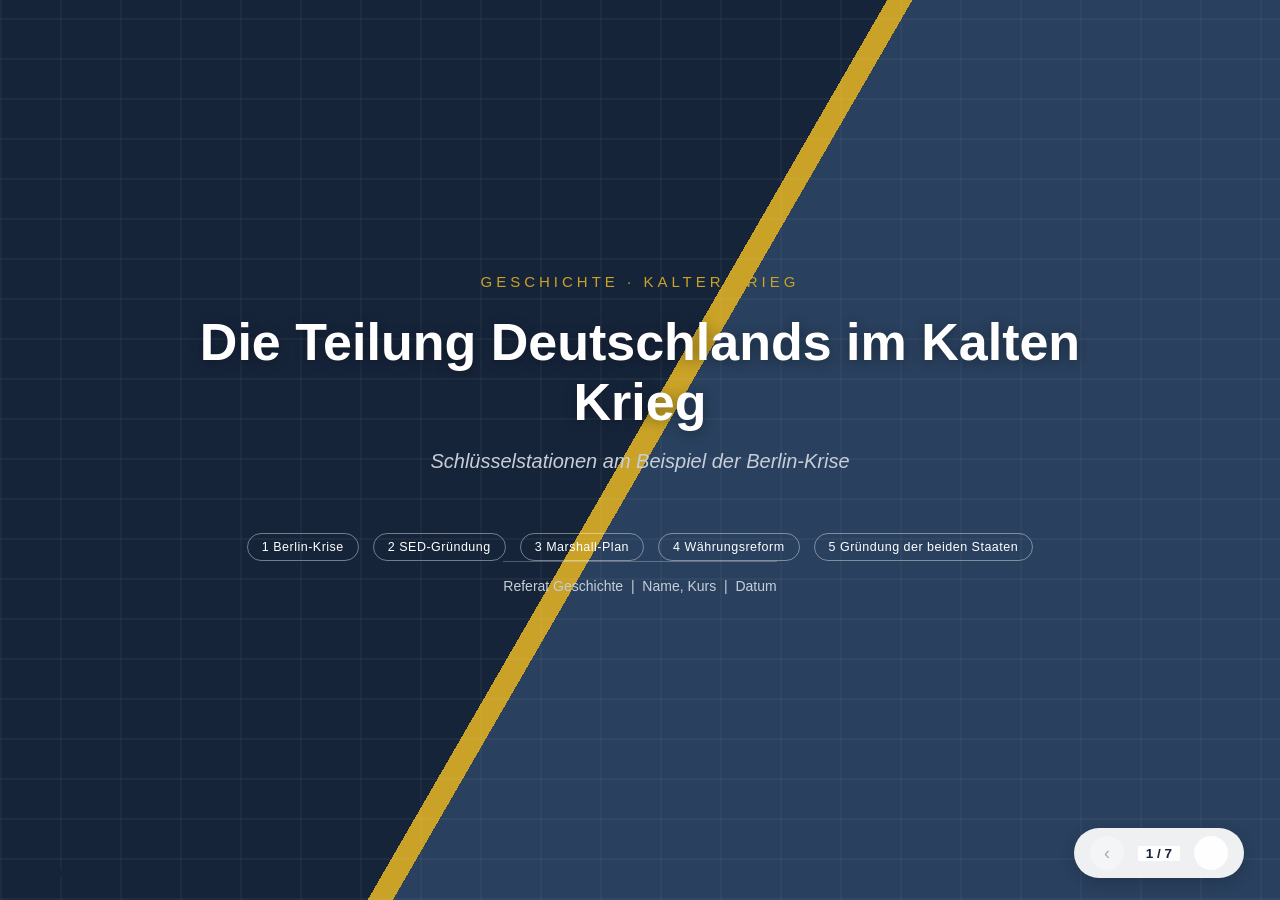
<file: berlin-krise-praesentation.html>
<!DOCTYPE html>
<html lang="de">
<head>
<meta charset="UTF-8">
<meta name="viewport" content="width=device-width, initial-scale=1.0">
<title>Die Teilung Deutschlands im Kalten Krieg</title>
<style>
  :root {
    --navy: #16243a;
    --navy-dark: #0d1626;
    --navy-light: #29405e;
    --grey: #eef1f5;
    --grey-mid: #c7ced9;
    --white: #ffffff;
    --gold: #c9a227;
    --red: #8c2f2f;
    --text-dark: #1c2733;
  }

  * { box-sizing: border-box; }

  html, body {
    margin: 0;
    padding: 0;
    height: 100%;
    font-family: "Segoe UI", "Helvetica Neue", Arial, sans-serif;
    background: var(--navy-dark);
    color: var(--text-dark);
  }

  .slide {
    position: fixed;
    inset: 0;
    display: none;
    flex-direction: column;
    background: var(--grey);
  }

  /* Folie 1 ist die Standardansicht, solange kein anderer Anker (#slide-N) aktiv ist */
  .slide:first-of-type { display: flex; }
  .slide:target { display: flex; }
  .slide:target ~ .slide:first-of-type { display: none; }

  .slide-inner {
    flex: 1;
    display: flex;
    flex-direction: column;
    padding: 56px 80px 90px;
    overflow-y: auto;
  }

  /* ---------- Kicker / header ---------- */
  .kicker {
    font-size: 14px;
    letter-spacing: 3px;
    font-weight: 700;
    color: var(--gold);
    text-transform: uppercase;
    margin-bottom: 10px;
  }

  h1.slide-title {
    font-size: 36px;
    color: var(--navy);
    margin: 0 0 6px 0;
    font-weight: 700;
    border-left: 6px solid var(--gold);
    padding-left: 18px;
  }

  .subtitle {
    font-size: 17px;
    color: var(--navy-light);
    margin: 4px 0 28px 24px;
    font-style: italic;
  }

  .overview {
    font-size: 16.5px;
    line-height: 1.6;
    color: var(--text-dark);
    max-width: 980px;
    margin: 0 0 28px 0;
    background: var(--white);
    border-left: 4px solid var(--navy);
    padding: 18px 24px;
    border-radius: 4px;
    box-shadow: 0 2px 8px rgba(0,0,0,0.06);
  }

  /* ---------- Card grid ---------- */
  .card-grid {
    display: grid;
    grid-template-columns: repeat(2, 1fr);
    gap: 18px;
    flex: 1;
  }

  .card {
    background: var(--white);
    border-radius: 6px;
    padding: 18px 22px;
    box-shadow: 0 2px 10px rgba(0,0,0,0.08);
    border-top: 4px solid var(--navy);
  }

  .card h3 {
    margin: 0 0 10px 0;
    font-size: 18px;
    color: var(--navy);
    display: flex;
    align-items: center;
    gap: 8px;
  }

  .card h3::before {
    content: "";
    width: 8px;
    height: 8px;
    background: var(--gold);
    border-radius: 50%;
    flex-shrink: 0;
  }

  .card ul {
    margin: 0;
    padding-left: 18px;
    font-size: 14.5px;
    line-height: 1.55;
    color: var(--text-dark);
  }

  .card li { margin-bottom: 6px; }

  /* ---------- Title slide ---------- */
  #slide-1 .slide-inner {
    justify-content: center;
    align-items: center;
    text-align: center;
    position: relative;
    background: linear-gradient(120deg, var(--navy) 0%, var(--navy) 49.3%, var(--gold) 49.3%, var(--gold) 50.7%, var(--navy-light) 50.7%, var(--navy-light) 100%);
    color: var(--white);
    overflow: hidden;
  }

  #slide-1 .wall-deco {
    position: absolute;
    inset: 0;
    background-image:
      repeating-linear-gradient(0deg, rgba(255,255,255,0.04) 0px, rgba(255,255,255,0.04) 2px, transparent 2px, transparent 40px),
      repeating-linear-gradient(90deg, rgba(255,255,255,0.03) 0px, rgba(255,255,255,0.03) 2px, transparent 2px, transparent 60px);
    pointer-events: none;
  }

  #slide-1 .eyebrow {
    font-size: 15px;
    letter-spacing: 4px;
    text-transform: uppercase;
    color: var(--gold);
    margin-bottom: 22px;
    z-index: 1;
  }

  #slide-1 h1 {
    font-size: 52px;
    margin: 0 0 18px 0;
    font-weight: 800;
    max-width: 900px;
    z-index: 1;
    text-shadow: 0 2px 12px rgba(0,0,0,0.35);
  }

  #slide-1 .deck-subtitle {
    font-size: 20px;
    color: var(--grey-mid);
    margin-bottom: 50px;
    font-style: italic;
    z-index: 1;
  }

  #slide-1 .meta {
    font-size: 14px;
    color: var(--grey-mid);
    border-top: 1px solid rgba(255,255,255,0.25);
    padding-top: 16px;
    z-index: 1;
  }

  #slide-1 .stations-preview {
    display: flex;
    gap: 14px;
    margin-top: 10px;
    z-index: 1;
    flex-wrap: wrap;
    justify-content: center;
  }

  #slide-1 .stations-preview span {
    border: 1px solid rgba(255,255,255,0.4);
    padding: 6px 14px;
    border-radius: 20px;
    font-size: 12.5px;
    letter-spacing: 0.5px;
  }

  #slide-1 .controls .nav-btn,
  #slide-1 .controls .counter {
    background: rgba(255,255,255,0.95);
  }

  /* ---------- Sources slide ---------- */
  #slide-7 .source-list {
    list-style: none;
    margin: 0;
    padding: 0;
    max-width: 880px;
  }

  #slide-7 .source-list li {
    background: var(--white);
    border-left: 4px solid var(--navy);
    padding: 14px 20px;
    margin-bottom: 14px;
    border-radius: 4px;
    box-shadow: 0 2px 8px rgba(0,0,0,0.06);
    font-size: 15px;
    line-height: 1.5;
  }

  #slide-7 .source-list li strong {
    color: var(--navy);
  }

  /* ---------- Station number badge ---------- */
  .station-badge {
    position: absolute;
    top: 40px;
    right: 60px;
    font-size: 110px;
    font-weight: 800;
    color: var(--navy);
    opacity: 0.07;
    line-height: 1;
    user-select: none;
  }

  /* ---------- Navigation (reine HTML/CSS-Links, funktioniert ohne JavaScript) ---------- */
  .controls {
    position: fixed;
    bottom: 22px;
    right: 36px;
    display: flex;
    align-items: center;
    gap: 14px;
    background: rgba(255,255,255,0.92);
    padding: 8px 16px;
    border-radius: 30px;
    box-shadow: 0 4px 14px rgba(0,0,0,0.18);
    z-index: 50;
  }

  .controls .nav-btn {
    width: 34px;
    height: 34px;
    border-radius: 50%;
    border: none;
    background: var(--navy);
    color: var(--white);
    font-size: 18px;
    cursor: pointer;
    display: flex;
    align-items: center;
    justify-content: center;
    text-decoration: none;
  }

  .controls .nav-btn.disabled {
    opacity: 0.35;
    cursor: default;
    background: var(--grey-mid);
    color: var(--navy);
  }

  .controls .counter {
    font-size: 13.5px;
    color: var(--navy);
    font-weight: 600;
    min-width: 42px;
    text-align: center;
  }

  .dots {
    position: fixed;
    bottom: 22px;
    left: 36px;
    display: flex;
    gap: 8px;
    z-index: 50;
  }

  .dots .dot {
    width: 10px;
    height: 10px;
    border-radius: 50%;
    background: rgba(22,36,58,0.25);
    display: inline-block;
  }

  .dots .dot.active {
    background: var(--navy);
    width: 26px;
    border-radius: 6px;
  }

  @media (max-width: 900px) {
    .card-grid { grid-template-columns: 1fr; }
    .slide-inner { padding: 36px 28px 90px; }
    #slide-1 h1 { font-size: 34px; }
  }
</style>
</head>
<body>

  <section class="slide title-slide" id="slide-1">
    <div class="slide-inner">
      <div class="wall-deco"></div>
      <div class="eyebrow">Geschichte &middot; Kalter Krieg</div>
      <h1>Die Teilung Deutschlands im Kalten Krieg</h1>
      <div class="deck-subtitle">Schl&uuml;sselstationen am Beispiel der Berlin-Krise</div>
      <div class="stations-preview">
        <span>1 Berlin-Krise</span>
        <span>2 SED-Gr&uuml;ndung</span>
        <span>3 Marshall-Plan</span>
        <span>4 W&auml;hrungsreform</span>
        <span>5 Gr&uuml;ndung der beiden Staaten</span>
      </div>
      <div class="meta">Referat Geschichte &nbsp;|&nbsp; Name, Kurs &nbsp;|&nbsp; Datum</div>
    </div>
      <div class="dots">
        <a href="#slide-1" class="dot active" aria-label="Folie 1"></a>
        <a href="#slide-2" class="dot" aria-label="Folie 2"></a>
        <a href="#slide-3" class="dot" aria-label="Folie 3"></a>
        <a href="#slide-4" class="dot" aria-label="Folie 4"></a>
        <a href="#slide-5" class="dot" aria-label="Folie 5"></a>
        <a href="#slide-6" class="dot" aria-label="Folie 6"></a>
        <a href="#slide-7" class="dot" aria-label="Folie 7"></a>
      </div>
      <div class="controls">
        <span class="nav-btn disabled" aria-hidden="true">&lsaquo;</span>
        <span class="counter">1 / 7</span>
        <a href="#slide-2" class="nav-btn" aria-label="N&auml;chste Folie">&rsaquo;</a>
      </div>
  </section>

  <section class="slide" id="slide-2">
    <div class="slide-inner">
      <div class="station-badge">01</div>
      <div class="kicker">1. Schl&uuml;sselstation</div>
      <h1 class="slide-title">Die Berlin-Krise</h1>
      <p class="subtitle">Was war die Berlin-Krise?</p>
      <p class="overview">
        Die Berlin-Krise war einer der gr&ouml;&szlig;ten Konflikte im Kalten Krieg. Im Juni 1948 hat die
        Sowjetunion einfach alle Land- und Wasserwege nach West-Berlin abgeriegelt, damit die Westm&auml;chte
        die Stadt aufgeben. Die USA und Gro&szlig;britannien haben aber nicht aufgegeben, sondern West-Berlin
        elf Monate lang aus der Luft versorgt. Daran hat man richtig gesehen, wie tief Ost und West schon
        gespalten waren &ndash; die Berlin-Krise gilt deshalb als der erste gro&szlig;e Machtkampf im Kalten Krieg.
      </p>
      <div class="card-grid">
        <div class="card">
          <h3>Ursache</h3>
          <ul>
            <li>Berlin lag mitten in der sowjetischen Zone, die Westm&auml;chte kamen nur &uuml;ber bestimmte Korridore in die Stadt</li>
            <li>Als der Westen die Westmark eingef&uuml;hrt hat, war das f&uuml;r die Sowjetunion eine Provokation</li>
          </ul>
        </div>
        <div class="card">
          <h3>Die Blockade</h3>
          <ul>
            <li>Ab Juni 1948 hat die Sowjetunion alle Land- und Wasserwege nach West-Berlin gesperrt</li>
            <li>Dadurch konnten Menschen nicht mehr reisen und Waren nicht mehr geliefert werden</li>
          </ul>
        </div>
        <div class="card">
          <h3>Die Luftbr&uuml;cke</h3>
          <ul>
            <li>Die USA und Gro&szlig;britannien haben daraufhin eine Luftbr&uuml;cke organisiert</li>
            <li>11 Monate lang haben die sogenannten &bdquo;Rosinenbomber&ldquo; die Stadt mit Lebensmitteln und anderen G&uuml;tern versorgt</li>
            <li>Erst im Mai 1949 hat die Sowjetunion die Blockade aufgegeben</li>
          </ul>
        </div>
        <div class="card">
          <h3>Ende des Alliierten Kontrollrats</h3>
          <ul>
            <li>Wegen der Krise sind die Sowjets aus dem Alliierten Kontrollrat ausgestiegen</li>
            <li>Damit war klar: Eine gemeinsame Verwaltung von ganz Deutschland wird es nicht mehr geben</li>
          </ul>
        </div>
      </div>
    </div>
      <div class="dots">
        <a href="#slide-1" class="dot" aria-label="Folie 1"></a>
        <a href="#slide-2" class="dot active" aria-label="Folie 2"></a>
        <a href="#slide-3" class="dot" aria-label="Folie 3"></a>
        <a href="#slide-4" class="dot" aria-label="Folie 4"></a>
        <a href="#slide-5" class="dot" aria-label="Folie 5"></a>
        <a href="#slide-6" class="dot" aria-label="Folie 6"></a>
        <a href="#slide-7" class="dot" aria-label="Folie 7"></a>
      </div>
      <div class="controls">
        <a href="#slide-1" class="nav-btn" aria-label="Vorherige Folie">&lsaquo;</a>
        <span class="counter">2 / 7</span>
        <a href="#slide-3" class="nav-btn" aria-label="N&auml;chste Folie">&rsaquo;</a>
      </div>
  </section>

  <section class="slide" id="slide-3">
    <div class="slide-inner">
      <div class="station-badge">02</div>
      <div class="kicker">2. Schl&uuml;sselstation</div>
      <h1 class="slide-title">Die Gr&uuml;ndung der SED</h1>
      <p class="overview">
        Die SED ist im April 1946 entstanden, als KPD und SPD in der sowjetischen Zone zusammengelegt wurden.
        Freiwillig war das nicht &ndash; die Sowjets haben da ordentlich Druck gemacht, deshalb spricht man auch
        von einer &bdquo;Zwangsvereinigung&ldquo;. Am Ende war die SED die bestimmende Partei in der SBZ und sp&auml;ter
        in der DDR.
      </p>
      <div class="card-grid">
        <div class="card">
          <h3>Ausgangslage</h3>
          <ul>
            <li>Nach 1945 durften in der SBZ mehrere Parteien gegr&uuml;ndet werden: KPD, SPD, CDU, LDPD</li>
            <li>Die sowjetische Besatzungsmacht wollte aber eigentlich nur eine starke, kommunistische Einheitspartei</li>
          </ul>
        </div>
        <div class="card">
          <h3>Die Zwangsvereinigung</h3>
          <ul>
            <li>Im April 1946 wurden KPD und SPD unter sowjetischem Druck zur SED zusammengeschlossen</li>
            <li>Viele SPD-Mitglieder waren eigentlich dagegen, hatten aber kaum eine andere Wahl</li>
          </ul>
        </div>
        <div class="card">
          <h3>F&uuml;hrung</h3>
          <ul>
            <li>Wilhelm Pieck (KPD) und Otto Grotewohl (SPD) waren offiziell gleichberechtigte Vorsitzende</li>
            <li>Walter Ulbricht hat sich nach und nach immer mehr Macht innerhalb der Partei gesichert</li>
          </ul>
        </div>
        <div class="card">
          <h3>Folgen</h3>
          <ul>
            <li>Es entsteht eine Partei, die komplett auf sowjetischer Linie ist</li>
            <li>Das ist quasi der Startschuss f&uuml;r das sp&auml;tere Einparteiensystem der DDR</li>
            <li>Ost und West r&uuml;cken politisch noch weiter voneinander weg</li>
          </ul>
        </div>
      </div>
    </div>
      <div class="dots">
        <a href="#slide-1" class="dot" aria-label="Folie 1"></a>
        <a href="#slide-2" class="dot" aria-label="Folie 2"></a>
        <a href="#slide-3" class="dot active" aria-label="Folie 3"></a>
        <a href="#slide-4" class="dot" aria-label="Folie 4"></a>
        <a href="#slide-5" class="dot" aria-label="Folie 5"></a>
        <a href="#slide-6" class="dot" aria-label="Folie 6"></a>
        <a href="#slide-7" class="dot" aria-label="Folie 7"></a>
      </div>
      <div class="controls">
        <a href="#slide-2" class="nav-btn" aria-label="Vorherige Folie">&lsaquo;</a>
        <span class="counter">3 / 7</span>
        <a href="#slide-4" class="nav-btn" aria-label="N&auml;chste Folie">&rsaquo;</a>
      </div>
  </section>

  <section class="slide" id="slide-4">
    <div class="slide-inner">
      <div class="station-badge">03</div>
      <div class="kicker">3. Schl&uuml;sselstation</div>
      <h1 class="slide-title">Der Marshall-Plan</h1>
      <p class="overview">
        Der Marshall-Plan war ein Hilfsprogramm der USA, das Au&szlig;enminister George Marshall 1947
        vorgeschlagen hat. Ziel war, dass sich Europa nach dem Krieg wirtschaftlich wieder erholt &ndash; und
        nebenbei wollte man verhindern, dass sich der Kommunismus weiter ausbreitet.
      </p>
      <div class="card-grid">
        <div class="card">
          <h3>Ziele</h3>
          <ul>
            <li>Europas Wirtschaft sollte sich nach dem Krieg wieder erholen</li>
            <li>Demokratische Strukturen in Westeuropa sollten stabiler werden</li>
            <li>Die USA wollten den Kommunismus eind&auml;mmen ("Containment")</li>
          </ul>
        </div>
        <div class="card">
          <h3>Umfang</h3>
          <ul>
            <li>Zwischen 1948 und 1952 sind etwa 13 Milliarden US-Dollar an Hilfe geflossen</li>
            <li>Profitiert haben 16 westeurop&auml;ische L&auml;nder, darunter auch die Westzonen in Deutschland</li>
          </ul>
        </div>
        <div class="card">
          <h3>Reaktion der Sowjetunion</h3>
          <ul>
            <li>Die UdSSR hat den Plan f&uuml;r sich selbst und die osteurop&auml;ischen Staaten abgelehnt</li>
            <li>Auch die sowjetische Besatzungszone durfte beim Marshall-Plan nicht mitmachen</li>
          </ul>
        </div>
        <div class="card">
          <h3>Folgen</h3>
          <ul>
            <li>Im Westen ging es wirtschaftlich bergauf &ndash; Grundlage f&uuml;r das sp&auml;tere &bdquo;Wirtschaftswunder&ldquo;</li>
            <li>Die wirtschaftliche und politische Kluft zwischen West und Ost wurde dadurch noch gr&ouml;&szlig;er</li>
          </ul>
        </div>
      </div>
    </div>
      <div class="dots">
        <a href="#slide-1" class="dot" aria-label="Folie 1"></a>
        <a href="#slide-2" class="dot" aria-label="Folie 2"></a>
        <a href="#slide-3" class="dot" aria-label="Folie 3"></a>
        <a href="#slide-4" class="dot active" aria-label="Folie 4"></a>
        <a href="#slide-5" class="dot" aria-label="Folie 5"></a>
        <a href="#slide-6" class="dot" aria-label="Folie 6"></a>
        <a href="#slide-7" class="dot" aria-label="Folie 7"></a>
      </div>
      <div class="controls">
        <a href="#slide-3" class="nav-btn" aria-label="Vorherige Folie">&lsaquo;</a>
        <span class="counter">4 / 7</span>
        <a href="#slide-5" class="nav-btn" aria-label="N&auml;chste Folie">&rsaquo;</a>
      </div>
  </section>

  <section class="slide" id="slide-5">
    <div class="slide-inner">
      <div class="station-badge">04</div>
      <div class="kicker">4. Schl&uuml;sselstation</div>
      <h1 class="slide-title">Die W&auml;hrungsreform</h1>
      <p class="overview">
        Am 20./21. Juni 1948 haben die Westalliierten in den Westzonen die Deutsche Mark eingef&uuml;hrt und damit
        die alte Reichsmark abgel&ouml;st. Eigentlich sollte das nur die Wirtschaft ankurbeln, aber die Reform hatte
        ziemlich gro&szlig;e politische Folgen &ndash; sie war quasi der Ausl&ouml;ser f&uuml;r die Berlin-Krise.
      </p>
      <div class="card-grid">
        <div class="card">
          <h3>Wann und wo?</h3>
          <ul>
            <li>Am 21. Juni 1948 in den westlichen Besatzungszonen, also dem sp&auml;teren Westdeutschland</li>
            <li>Die Deutsche Mark (DM) hat die alte Reichsmark ersetzt</li>
          </ul>
        </div>
        <div class="card">
          <h3>Unmittelbare Folge</h3>
          <ul>
            <li>Die Gesch&auml;fte waren pl&ouml;tzlich wieder voll mit Waren</li>
            <li>Der Schwarzmarkt hat &uuml;ber Nacht seine Bedeutung verloren</li>
          </ul>
        </div>
        <div class="card">
          <h3>Politische Auswirkung</h3>
          <ul>
            <li>Die Westm&auml;chte haben damit den Weg zu einem eigenen westdeutschen Staat vorbereitet &ndash; ohne die sowjetische Zone</li>
          </ul>
        </div>
        <div class="card">
          <h3>Reaktion der Sowjetunion</h3>
          <ul>
            <li>Die Sowjetunion hat in ihrer Zone (SBZ) gleich eine eigene Gegen-W&auml;hrungsreform gemacht</li>
            <li>Ab dem 24. Juni 1948 hat sie als Reaktion alle Zufahrtswege nach West-Berlin blockiert &ndash; der Start der Berlin-Blockade</li>
          </ul>
        </div>
      </div>
    </div>
      <div class="dots">
        <a href="#slide-1" class="dot" aria-label="Folie 1"></a>
        <a href="#slide-2" class="dot" aria-label="Folie 2"></a>
        <a href="#slide-3" class="dot" aria-label="Folie 3"></a>
        <a href="#slide-4" class="dot" aria-label="Folie 4"></a>
        <a href="#slide-5" class="dot active" aria-label="Folie 5"></a>
        <a href="#slide-6" class="dot" aria-label="Folie 6"></a>
        <a href="#slide-7" class="dot" aria-label="Folie 7"></a>
      </div>
      <div class="controls">
        <a href="#slide-4" class="nav-btn" aria-label="Vorherige Folie">&lsaquo;</a>
        <span class="counter">5 / 7</span>
        <a href="#slide-6" class="nav-btn" aria-label="N&auml;chste Folie">&rsaquo;</a>
      </div>
  </section>

  <section class="slide" id="slide-6">
    <div class="slide-inner">
      <div class="station-badge">05</div>
      <div class="kicker">5. Schl&uuml;sselsituation</div>
      <h1 class="slide-title">Die Gr&uuml;ndung der beiden deutschen Staaten</h1>
      <p class="overview">
        1949 war die deutsche Teilung dann auch offiziell: Es entstanden zwei deutsche Staaten &ndash; die
        Bundesrepublik im Westen und die DDR im Osten. Aus der provisorischen Besatzungszeit wurden damit
        zwei richtige, aber politisch komplett unterschiedliche Staaten.
      </p>
      <div class="card-grid">
        <div class="card">
          <h3>Parlamentarischer Rat</h3>
          <ul>
            <li>Hat 1948/49 in Bonn getagt, Vorsitz hatte Konrad Adenauer</li>
            <li>Aufgabe war, das Grundgesetz f&uuml;r die Westzonen zu schreiben</li>
          </ul>
        </div>
        <div class="card">
          <h3>Gr&uuml;ndung der BRD</h3>
          <ul>
            <li>Das Grundgesetz wurde am 23. Mai 1949 verk&uuml;ndet</li>
            <li>Demokratische, f&ouml;derale Verfassung nach westlichem Vorbild</li>
          </ul>
        </div>
        <div class="card">
          <h3>Gr&uuml;ndung der DDR</h3>
          <ul>
            <li>Gegr&uuml;ndet am 7. Oktober 1949, nach sowjetischem Vorbild</li>
            <li>Zentral organisiert, die SED ist die f&uuml;hrende Partei</li>
          </ul>
        </div>
        <div class="card">
          <h3>Folgen</h3>
          <ul>
            <li>Die Teilung Deutschlands ist jetzt auch staatlich Realit&auml;t &ndash; zwei Staaten, zwei komplett unterschiedliche Systeme</li>
            <li>Damit beginnen &uuml;ber 40 Jahre getrennte deutsche Geschichte</li>
          </ul>
        </div>
      </div>
    </div>
      <div class="dots">
        <a href="#slide-1" class="dot" aria-label="Folie 1"></a>
        <a href="#slide-2" class="dot" aria-label="Folie 2"></a>
        <a href="#slide-3" class="dot" aria-label="Folie 3"></a>
        <a href="#slide-4" class="dot" aria-label="Folie 4"></a>
        <a href="#slide-5" class="dot" aria-label="Folie 5"></a>
        <a href="#slide-6" class="dot active" aria-label="Folie 6"></a>
        <a href="#slide-7" class="dot" aria-label="Folie 7"></a>
      </div>
      <div class="controls">
        <a href="#slide-5" class="nav-btn" aria-label="Vorherige Folie">&lsaquo;</a>
        <span class="counter">6 / 7</span>
        <a href="#slide-7" class="nav-btn" aria-label="N&auml;chste Folie">&rsaquo;</a>
      </div>
  </section>

  <section class="slide" id="slide-7">
    <div class="slide-inner">
      <div class="kicker">Abschluss</div>
      <h1 class="slide-title">Quellen</h1>
      <ul class="source-list">
        <li><strong>Buch</strong> &ndash; unser Geschichtsschulbuch, Kapitel &bdquo;Die Teilung: Deutschland im Sog der Weltpolitik&ldquo;, Schl&uuml;sselstationen 1&ndash;5</li>
        <li><strong>Browser</strong> &ndash; ein paar Sachen haben wir zus&auml;tzlich im Internet recherchiert</li>
      </ul>
    </div>
      <div class="dots">
        <a href="#slide-1" class="dot" aria-label="Folie 1"></a>
        <a href="#slide-2" class="dot" aria-label="Folie 2"></a>
        <a href="#slide-3" class="dot" aria-label="Folie 3"></a>
        <a href="#slide-4" class="dot" aria-label="Folie 4"></a>
        <a href="#slide-5" class="dot" aria-label="Folie 5"></a>
        <a href="#slide-6" class="dot" aria-label="Folie 6"></a>
        <a href="#slide-7" class="dot active" aria-label="Folie 7"></a>
      </div>
      <div class="controls">
        <a href="#slide-6" class="nav-btn" aria-label="Vorherige Folie">&lsaquo;</a>
        <span class="counter">7 / 7</span>
        <span class="nav-btn disabled" aria-hidden="true">&rsaquo;</span>
      </div>
  </section>

<script>
  /* Optionale Komfort-Funktion: Pfeiltasten-Navigation.
     Die Folien selbst funktionieren auch ohne JavaScript ueber die Links/Anker. */
  function currentSlide() {
    var m = location.hash.match(/^#slide-(\d+)$/);
    var n = m ? parseInt(m[1], 10) : 1;
    return (n >= 1 && n <= 7) ? n : 1;
  }
  document.addEventListener('keydown', function (e) {
    var n = currentSlide();
    if (e.key === 'ArrowRight' || e.key === 'PageDown' || e.key === ' ') n = Math.min(7, n + 1);
    else if (e.key === 'ArrowLeft' || e.key === 'PageUp') n = Math.max(1, n - 1);
    else if (e.key === 'Home') n = 1;
    else if (e.key === 'End') n = 7;
    else return;
    location.hash = '#slide-' + n;
  });
</script>

</body>
</html>
</file>
